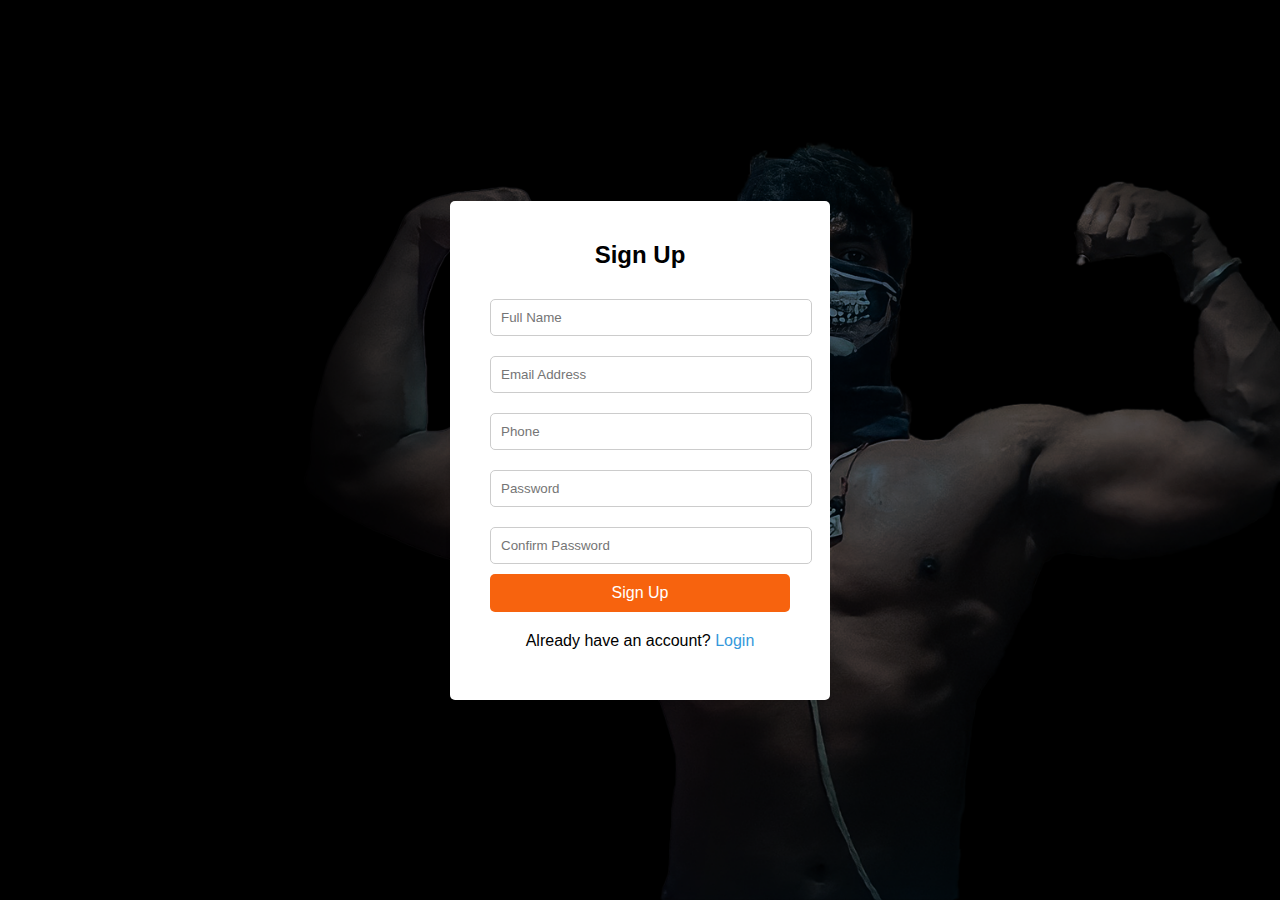
<file: gymjoin.html>
<!DOCTYPE html>
<html lang="en">
<head>
    <meta charset="UTF-8">
    <meta name="viewport" content="width=device-width, initial-scale=1.0">
    <!-- <link rel="stylesheet" href="style.css"> -->
    <title>Signup Page</title>
   
    <style>

        body {
    font-family: Arial, sans-serif;
    /* background-color: #000000; */
    background-image: url(joinbg.png);
    background-size: cover;
    background-repeat: repeat;
    margin: 0;
    padding: 0;
    display: flex;
    justify-content: center;
    align-items: center;
    min-height: 100vh;
}

.signup-container {
    background-color: #fff;
    border-radius: 5px;
    box-shadow: 0 2px 5px rgba(0, 0, 0, 0.1);
    padding: 40px;
    text-align: center;
    width: 300px;
}

h1 {
    font-size: 24px;
    margin: 0;
}

form {
    margin: 20px 0;
}

input {
    width: 100%;
    padding: 10px;
    margin: 10px 0;
    border: 1px solid #ccc;
    border-radius: 5px;
}

button {
    background: #f7630e;
    color: #fff;
    padding: 10px 20px;
    border: none;
    cursor: pointer;
    font-size: 16px;
    border-radius: 5px;
    width: 100%;
}

button:hover {
    background: #2781c3;
}

p {
    margin: 10px 0;
}

a {
    text-decoration: none;
    color: #3498db;
}
#success-message {
            display: none;
            background-color: #4CAF50; 
            color: white; 
            text-align: center;
            padding: 10px; 
            border-radius: 5px; 
            margin-top: 10px; 
        }

    </style>
</head>
<body>
    <div class="signup-container">
        <h1>Sign Up</h1>
        <form id="signup-form">
            <input type="text" placeholder="Full Name" required>
            <input type="email" placeholder="Email Address" required>
            <input type="phone" placeholder="Phone" required>
            <input type="password" placeholder="Password" required>
            <input type="password" placeholder="Confirm Password" required>
            <button type="submit">Sign Up</button>
        </form>
        <p>Already have an account? <a href="gymloing.html">Login</a></p>
    </div>

    <script>
        document.getElementById("signup-form").addEventListener("submit", function (event) {
    event.preventDefault(); // Prevent the default form submission
    const successMessage = document.getElementById("success-message");
    
    // Here, you can perform the registration logic (e.g., sending data to a server).
    // For this example, we'll just show the success message.
    
    // You can replace this with actual registration logic.
    // Simulate a delay to mimic registration.
    setTimeout(function () {
        // Show the success message
        successMessage.style.display = "block";
    }, 1000);
});

// Hide the success message when the login form is submitted
document.getElementById("signup-form").addEventListener("submit", function () {
    const successMessage = document.getElementById("success-message");
    successMessage.style.display = "none";
});

    </script>
<div class="message-container" id="success-message">
    <p>Successful Registration!</p>
</div>


</body>
</html>
</file>
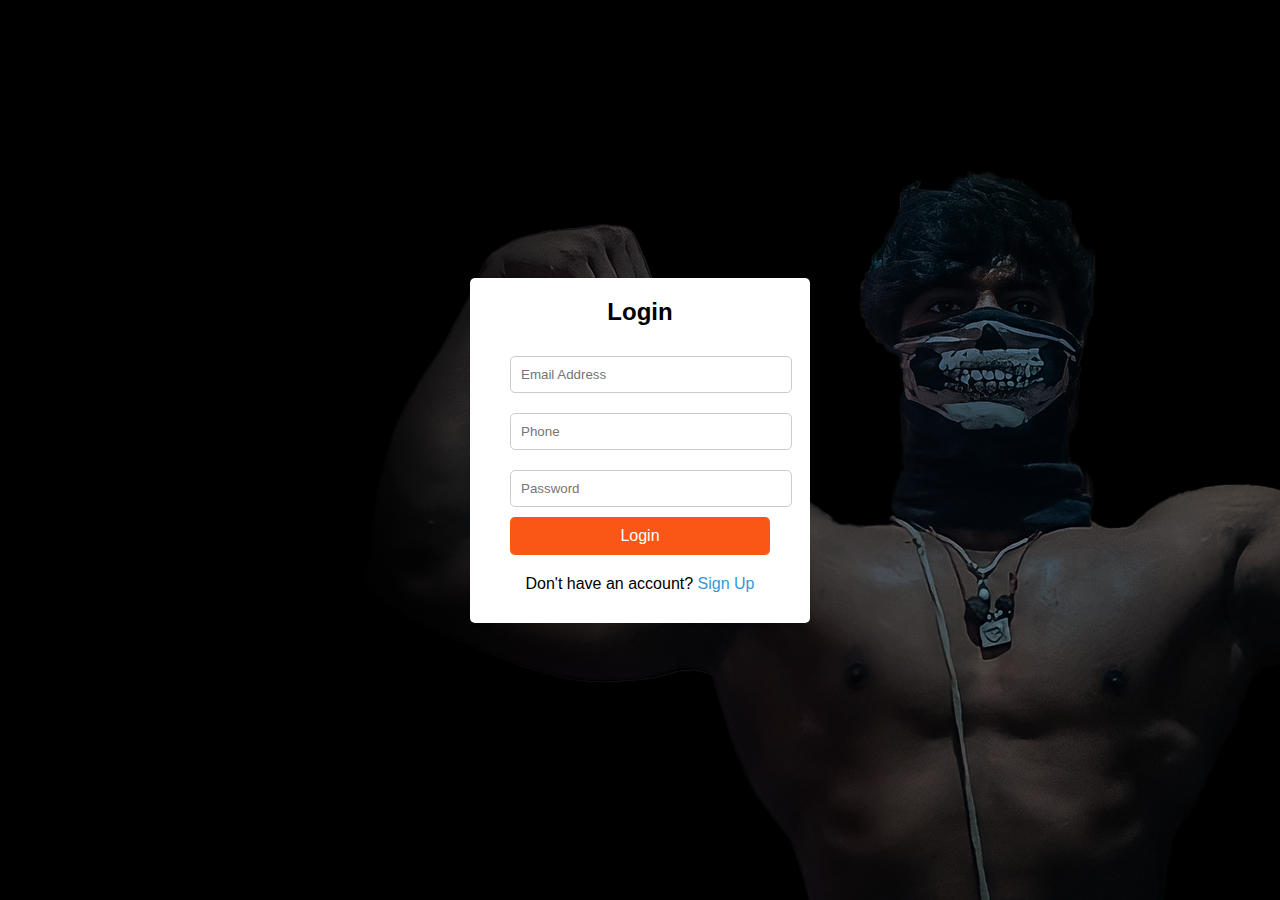
<file: gymloing.html>
<!DOCTYPE html>
<html lang="en">
<head>
    <meta charset="UTF-8">
    <meta name="viewport" content="width=device-width, initial-scale=1.0">
    <title>LogIN</title>
    <style>
        
        body {
    font-family: Arial, sans-serif;
    /* background-color: #000000; */
    background-image: url(joinbg.png);
    margin: 0;
    padding: 0;
    display: flex;
    justify-content: center;
    align-items: center;
    min-height: 100vh;
}

.container {
    display: flex;
    justify-content: space-between;
    align-items: center;
}

.form-container {
    background-color: #fff;
    border-radius: 5px;
    box-shadow: 0 2px 5px rgba(0, 0, 0, 0.1);
    padding: 20px ;
    text-align: center;
    width: 300px;
    margin: 0 10px;
}

h1 {
    font-size: 24px;
    margin: 0;
}

form {
    margin: 20px 20px;
}

input {
    width: 100%;
    padding: 10px;
    margin: 10px 0;
    border: 1px solid #ccc;
    border-radius: 5px;
}

button {
    background: #fa5616;
    color: #fff;
    padding: 10px 20px;
    border: none;
    cursor: pointer;
    font-size: 16px;
    border-radius: 5px;
    width: 100%;
}

button:hover {
    background: #2781c3;
}

p {
    margin: 10px 0;
}

a {
    text-decoration: none;
    color: #3498db;
}
#success-message {
            display: none;
            background-color: #4CAF50; 
            color: white; 
            text-align: center;
            padding: 10px; 
            border-radius: 5px; 
            margin-top: 10px; 
        }



    </style>
</head>
<body>
    <div class="form-container">
        <h1>Login</h1>
        <form id="login-form">
            <input type="email" placeholder="Email Address" required>
            <input type="phone" placeholder="Phone" required>
            <input type="password" placeholder="Password" required>
            <button type="submit">Login</button>
        </form>
        <p>Don't have an account? <a href="gymjoin.html">Sign Up</a></p>
    </div>

    <script>
        document.getElementById("login-form").addEventListener("submit", function (event) {
    event.preventDefault(); // Prevent the default form submission
    const successMessage = document.getElementById("success-message");
    
    // Here, you can perform the registration logic (e.g., sending data to a server).
    // For this example, we'll just show the success message.
    
    // You can replace this with actual registration logic.
    // Simulate a delay to mimic registration.
    setTimeout(function () {
        // Show the success message
        successMessage.style.display = "block";
    }, 1000);
});

// Hide the success message when the login form is submitted
document.getElementById("signup-form").addEventListener("submit", function () {
    const successMessage = document.getElementById("success-message");
    successMessage.style.display = "none";
});

    </script>
<div class="message-container" id="success-message">
    <p>Successful Registration!</p>
</div>
</body>
</html>
</file>
